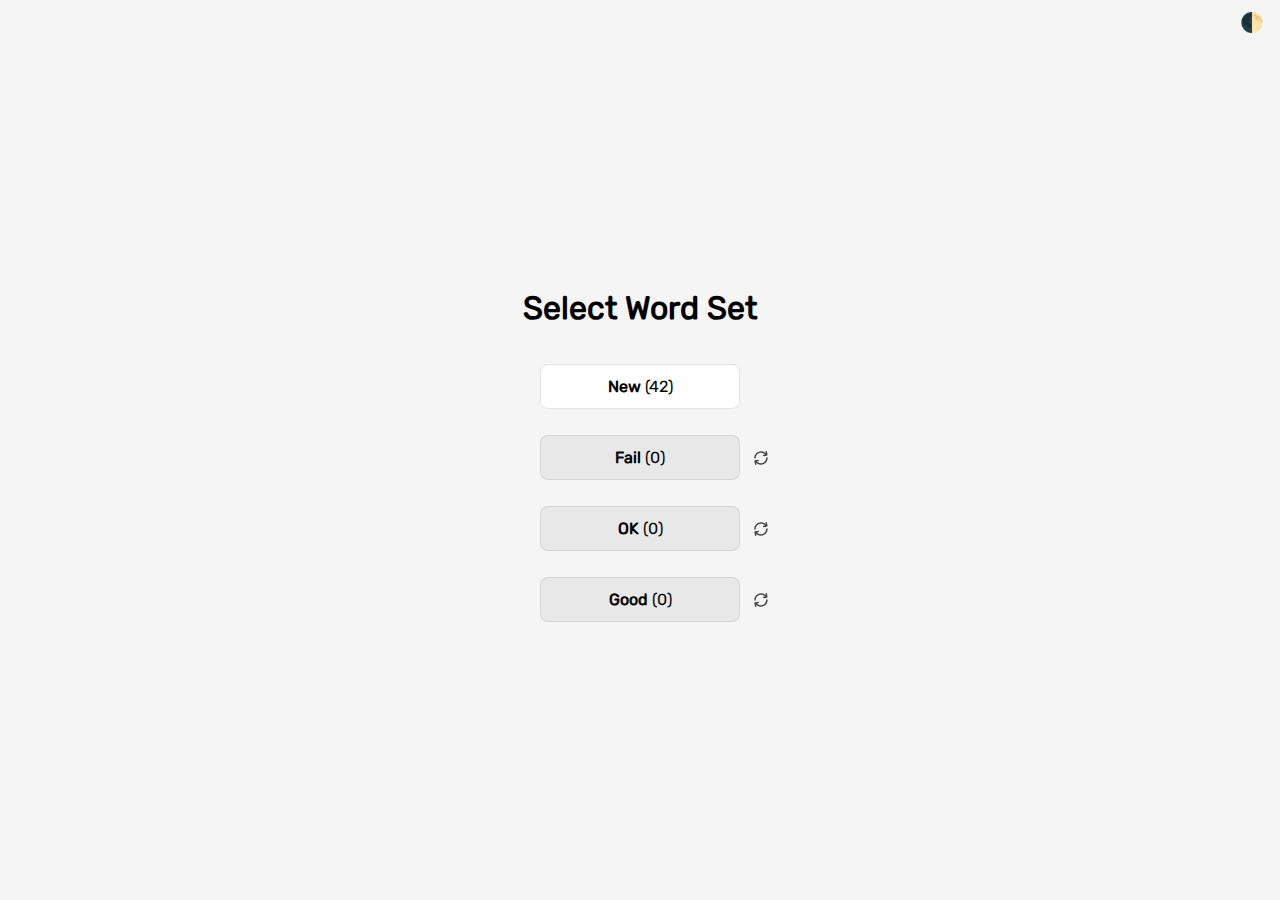
<file: index.html>
<!DOCTYPE html>
<html lang="ja">
<head>
  <meta charset="UTF-8">
  <title>Flashcard Quiz</title>
  <style>
#options {
  display: grid;
  grid-template-columns: repeat(3, 1fr);
  width: 342px;
}

.option {
  aspect-ratio: 1 / 1;
  padding: 8px;
  display: flex;
  align-items: center;
  justify-content: center;
  background: var(--card-light);
  font-size: 0.85em;
  text-align: center;
  word-break: break-word;
  line-height: 1.2em;
  white-space: normal;
  cursor: pointer;
  transition: all 0.2s ease;
  border-right: 1px solid var(--gray-border);
  border-bottom: 1px solid var(--gray-border);
  box-sizing: border-box; /* ensures padding doesn't overflow */
}

#options .option:nth-child(3n) {
  border-right: none;
}
#options .option:nth-last-child(-n+3) {
  border-bottom: none;
}

body.dark .option {
  background: var(--card-dark);
  border-color: rgba(255,255,255,0.1);
}

    @font-face {
      font-family: 'Rubik';
      src: url('fonts/rubik-v28-latin-regular.woff2') format('woff2');
      font-weight: 400;
      font-style: normal;
      font-display: swap;
    }
    @font-face {
      font-family: 'Noto Sans JP';
      src: url('fonts/noto-sans-jp-v53-japanese-regular.woff2') format('woff2');
      font-weight: 400;
      font-style: normal;
      font-display: swap;
    }
    :root {
      --bg-light: #f5f5f5;
      --bg-dark: #121212;
      --fg-light: #000;
      --fg-dark: #eee;
      --card-light: #fff;
      --card-dark: #1e1e1e;
      --green: #4ade80;
      --red: #f87171;
      --gray-border: rgba(150,150,150,0.25);
    }
    body {
      margin: 0;
      font-family: sans-serif;
      background: var(--bg-light);
      color: var(--fg-light);
      display: flex;
      flex-direction: column;
      align-items: center;
      justify-content: center;
      height: 100vh;
      text-align: center;
      transition: background 0.3s, color 0.3s;
      user-select: none;
    }
    button,
    #menu,
    .btn,
    .quiz-ui,
    h1,
    h2,
    p {
      font-family: 'Rubik', sans-serif;
    }
    body.dark {
      background: var(--bg-dark);
      color: var(--fg-dark);
    }
    #toggle-theme {
      position: absolute;
      top: 10px;
      right: 10px;
      font-size: 1.2em;
      background: none;
      border: none;
      cursor: pointer;
      color: inherit;
    }
    #menu, #quiz {
      display: none;
      flex-direction: column;
      align-items: center;
      gap: 16px;
    }
    .btn {
      background: var(--card-light);
      color: inherit;
      border-radius: 8px;
      border: 1px solid var(--gray-border);
      padding: 12px 24px;
      cursor: pointer;
      font-size: 1rem;
      width: 200px;
      transition: background 0.2s ease;
    }
    .btn.disabled {
      background: rgba(0, 0, 0, 0.05);
      pointer-events: none;
    }
    .btn:hover {
      background: rgba(0, 0, 0, 0.05);
    }
    body.dark .btn {
      background: var(--card-dark, #222);
      border: 1px solid var(--gray-border, #555);
      color: var(--text-dark, #ddd);
    }

    body.dark .btn:hover {
      background: var(--accent); /* same light gray */
    } 
    body.dark .btn.disabled {
      background: var(--accent);
    }
    #quiz-word,
    #quiz-reading {
      font-family: 'Noto Sans JP', sans-serif;
    }

    #card {
      background: var(--card-light);
      border-radius: 12px;
      padding: 20px;
      margin-bottom: 30px;
      width: 300px;
      box-shadow: 0 4px 12px rgba(0,0,0,0.1);
      transition: background 0.3s;
      cursor: pointer;
    }


    body.dark #card {
      background: var(--card-dark);
    }
    .kanji {
      font-size: 2em;
      font-weight: bold;
    }
    .furigana {
      font-size: 0.8em;
      margin-top: 4px;
    }
    #options-wrapper {
      border-radius: 12px;
      overflow: hidden;
      box-shadow: 0 4px 12px rgba(0,0,0,0.08);
      margin-bottom: 0px;
    }
    .option:hover {
      background-color: rgba(0,0,0,0.01);
    }
    body.dark .option:hover {
      background-color: rgba(0,0,0,0.01);
    }
    .option.correct {
  background-color: var(--green) !important;
  color: #fff !important;
}
    .option.wrong {
  background-color: var(--red) !important;
  color: #fff !important;
}
    #feedback {
      font-weight: bold;
    }
    #back {
  font-size: 0.9rem;
  color: inherit;
  cursor: pointer;
  opacity: 0.6;
  transition: opacity 0.2s ease;
  font-family: 'Rubik', sans-serif;
  margin-top: 30px; /* move it closer */
}

#back:hover {
  opacity: 1;
}
  
body.dark .option.correct,
body.dark .option.wrong {
  color: #111 !important;
}


.menu-row {
  display: flex;
  justify-content: center;
  width: 100%;
  margin-bottom: 10px;
}

.btn-wrapper {
  position: relative;
  display: inline-flex;
  align-items: center;
  justify-content: center;
}

.btn-wrapper .btn {
  flex-grow: 1;
  text-align: center;
}

.reset-icon {
  position: absolute;
  right: -30px;
  top: 50%;
  transform: translateY(-50%);
  display: flex;
  align-items: center;
  justify-content: center;
  width: 18px;
  height: 18px;
  cursor: pointer;
  user-select: none;
}

.reset-icon img {
  width: 100%;
  height: 100%;
  transition: filter 0.2s ease;
  display: block; /* Ensures no padding/margin breaks effect */
  pointer-events: none; /* Makes sure hover stays on .reset-icon */
  opacity: 0.70;
}

.reset-icon:hover img {
  opacity: 0.55;
}

body.dark .reset-icon img {
  filter: invert(1);
}

.speaker-icon {
  position: absolute;
  top: 18px;
  right: 20px;
  width: 20px;
  height: 20px;
  opacity: 0.6;
  transition: opacity 0.2s;
  cursor: pointer;
  user-select: none;
}
.speaker-icon:hover {
  opacity: 1;
}
body.dark .speaker-icon {
  filter: invert(1);
}


</style>
</head>
<body>
<button id="toggle-theme">🌓</button>

<div id="menu">
  <h1>Select Word Set</h1>

  <div class="menu-row">
    <div class="btn-wrapper">
      <button class="btn" onclick="startQuiz('NEW')">
        <b>New</b> (<span id="count-new"></span>)
      </button>
    </div>
  </div>

  <div class="menu-row">
    <div class="btn-wrapper">
      <button class="btn" onclick="startQuiz('FAIL')"><b>Fail</b> (<span id="count-fail"></span>)</button>
      <span class="reset-icon" onclick="resetList('FAIL', event)">
        <img src="reset-icon.svg" alt="" class="reset-svg" />
      </span>
    </div>
  </div>
  
  <div class="menu-row">
    <div class="btn-wrapper">
      <button class="btn" onclick="startQuiz('OK')"><b>OK</b> (<span id="count-ok"></span>)</button>
      <span class="reset-icon" onclick="resetList('OK', event)">
        <img src="reset-icon.svg" alt="" class="reset-svg" />
      </span>
    </div>
  </div>
  
  <div class="menu-row">
    <div class="btn-wrapper">
      <button class="btn" onclick="startQuiz('GOOD')"><b>Good</b> (<span id="count-good"></span>)</button>
      <span class="reset-icon" onclick="resetList('GOOD', event)">
        <img src="reset-icon.svg" alt="" class="reset-svg" />
      </span>
    </div>
  </div>
</div>

<div id="quiz">
  <div id="card" onclick="playCurrentAudio()" style="position: relative;"><div id="quiz-word" style="font-size: 2em; font-weight: bold;"></div>
    
    <img src="Speaker_Icon.svg" alt="Play Audio" class="speaker-icon" onclick="event.stopPropagation(); playCurrentAudio();" />
    <div id="quiz-reading"></div>
  </div>
  <div id="options-wrapper">
    <div id="options"></div>
  </div>
  <div id="progress" style="font-size: 0.8em; color: #aaa;"></div>
  <div id="feedback"></div>
  <div id="back" onclick="returnToMenu()">←</div>
</div>

<script>
let vocabList = [];
let wordStatus = {};
let currentWordList = [];
let currentWord = null;
let shuffledList = [];
let totalCards = 0;
let hasAnswered = false;

function saveStatus() {
  localStorage.setItem("wordStatus", JSON.stringify(wordStatus));
}
function loadStatus() {
  wordStatus = JSON.parse(localStorage.getItem("wordStatus") || "{}");
}
function updateCounts() {
  const counts = { NEW: 0, FAIL: 0, OK: 0, GOOD: 0 };
  for (const status of Object.values(wordStatus)) {
    counts[status]++;
  }

  document.getElementById("count-new").textContent = counts.NEW;
  document.getElementById("count-fail").textContent = counts.FAIL;
  document.getElementById("count-ok").textContent = counts.OK;
  document.getElementById("count-good").textContent = counts.GOOD;

  const newBtn = document.getElementById("count-new").closest(".btn");
  const failBtn = document.getElementById("count-fail").closest(".btn");
  const okBtn = document.getElementById("count-ok").closest(".btn");
  const goodBtn = document.getElementById("count-good").closest(".btn");

  if (newBtn) newBtn.classList.toggle("disabled", counts.NEW === 0);
  if (failBtn) failBtn.classList.toggle("disabled", counts.FAIL === 0);
  if (okBtn) okBtn.classList.toggle("disabled", counts.OK === 0);
  if (goodBtn) goodBtn.classList.toggle("disabled", counts.GOOD === 0);
}
function showMenu() {
  updateCounts();
  document.getElementById("menu").style.display = "flex";
  document.getElementById("quiz").style.display = "none";
}
function startQuiz(mode) {
  currentWordList = vocabList.filter(v => wordStatus[v.japanese] === mode);
  shuffledList = [...currentWordList].sort(() => Math.random() - 0.5);
  totalCards = shuffledList.length;
  if (currentWordList.length === 0) {
    alert("No words in this category.");
    return;
  }
  document.getElementById("menu").style.display = "none";
  document.getElementById("quiz").style.display = "flex";
  nextCard();
}
function nextCard() {
  if (shuffledList.length === 0) {
    document.getElementById("progress").textContent = totalCards + "/" + totalCards;
    return;
  }
  hasAnswered = false;
  const optionsContainer = document.getElementById("options");
  optionsContainer.innerHTML = "";
  currentWord = shuffledList.pop();
  const shown = totalCards - shuffledList.length;
  document.getElementById("progress").textContent = shown + "/" + totalCards;
  document.getElementById("quiz-word").textContent = currentWord.japanese;
  document.getElementById("quiz-reading").textContent = currentWord.furigana;

  const wrongChoices = vocabList.filter(v => v.meaning !== currentWord.meaning);
  const allChoices = [...wrongChoices.sort(() => 0.5 - Math.random()).slice(0, 8), currentWord]
                      .sort(() => 0.5 - Math.random());

  allChoices.forEach(choice => {
    const div = document.createElement("div");
    div.className = "option";
    div.textContent = choice.meaning;
    div.onclick = () => {
      if (hasAnswered) return;
      hasAnswered = true;
      if (choice.meaning === currentWord.meaning) {
        div.classList.add("correct");
        const audio = new Audio('correct.mp3');
        audio.volume = 0.2;
        audio.play();
        wordStatus[currentWord.japanese] =
          wordStatus[currentWord.japanese] === "FAIL" ? "OK" : "GOOD";
      } else {
        div.classList.add("wrong");
        wordStatus[currentWord.japanese] = "FAIL";
        [...optionsContainer.children].forEach(opt => {
          if (opt.textContent === currentWord.meaning) {
            opt.classList.add("correct");
          }
        });
      }
      saveStatus();
      setTimeout(() => {
        function handleAdvanceClick(e) {
          if (!e.target.closest("#card") && !e.target.closest("#toggle-theme")) {
          nextCard();
          document.removeEventListener("click", handleAdvanceClick);
       }
      }
       document.addEventListener("click", handleAdvanceClick);
    }, 100);
    };
    optionsContainer.appendChild(div);
  });
}
function waitClickOnce() {
  nextCard();
}
function returnToMenu() {
  showMenu();
}
function playCurrentAudio() {
  if (!currentWord) return;
  fetch("https://flashcard-api-cw40.onrender.com/speak", {
    method: "POST",
    headers: { "Content-Type": "application/json" },
    body: JSON.stringify({ text: currentWord.japanese })
  })
  .then(r => r.blob())
  .then(blob => {
    const url = URL.createObjectURL(blob);
    new Audio(url).play();
  });
}
document.getElementById("toggle-theme").onclick = () => {
  document.body.classList.toggle("dark");
  localStorage.setItem("theme", document.body.classList.contains("dark") ? "dark" : "light");
};

if (localStorage.getItem("theme") === "dark") {
  document.body.classList.add("dark");
}

loadStatus();

fetch("vocab.json")
  .then(res => res.json())
  .then(data => {
    vocabList = data;
    vocabList.forEach(v => {
      if (!wordStatus[v.japanese]) wordStatus[v.japanese] = "NEW";
    });
    showMenu();
  })
  .catch(err => {
    alert("Failed to load vocab.json");
    console.error(err);
  });

function resetList(listName, event) {
  event.stopPropagation();

  const list = vocabList.filter(v => wordStatus[v.japanese] === listName);
  if (!list.length) return;

  for (const word of list) {
    wordStatus[word.japanese] = "NEW";
  }

  saveStatus();
  updateCounts();
}

</script></script>
</body>
</html>
</file>
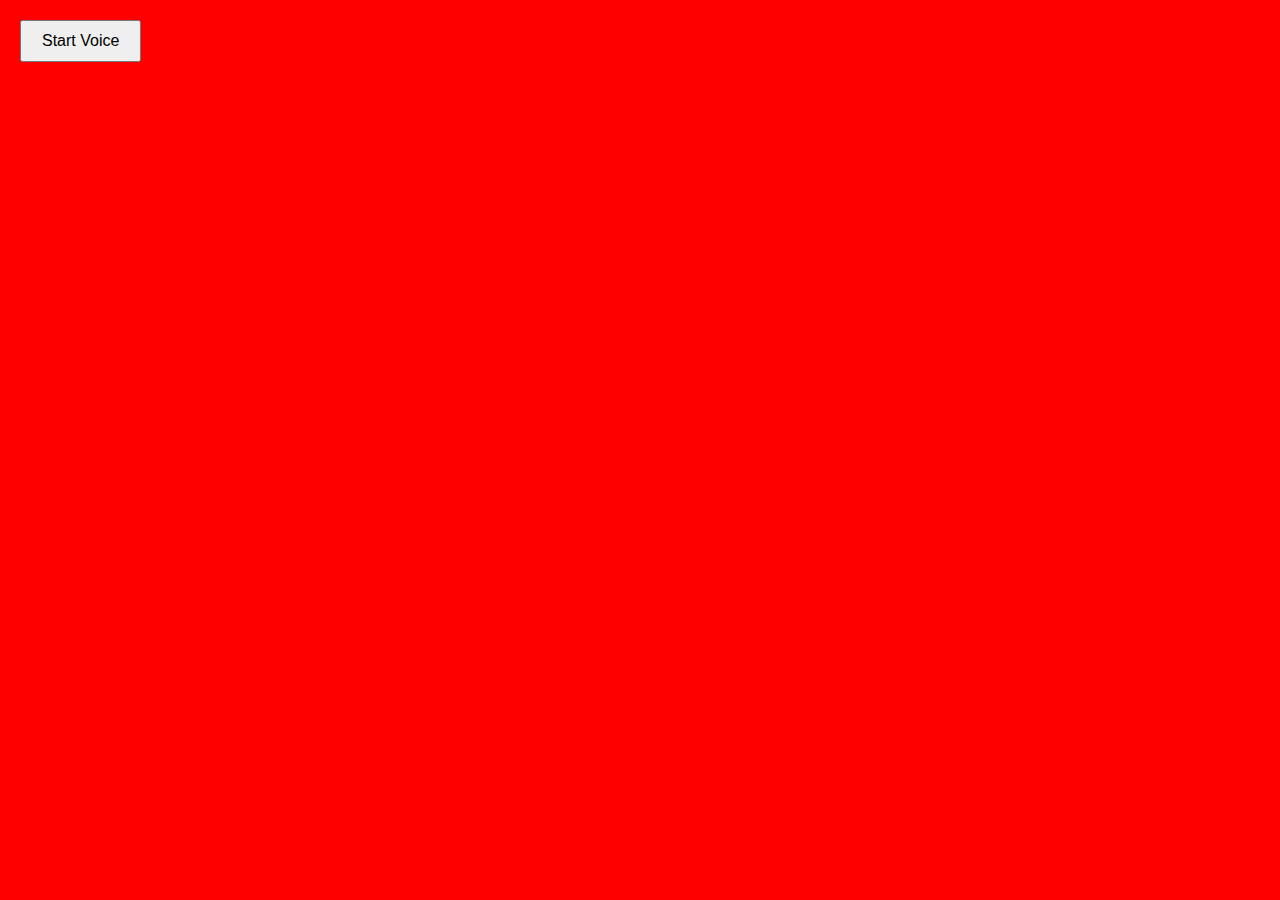
<file: voice.html>
<!DOCTYPE html>
<html lang="en">
<head>
  <meta charset="UTF-8" />
  <meta name="viewport" content="width=device-width, initial-scale=1.0"/>
  <title>Voice Reactive Background</title>
  <style>
    html, body {
      margin: 0;
      padding: 0;
      height: 100%;
      background-color: hsl(0, 100%, 50%);
      transition: background-color 0.1s linear;
    }
    #start-btn {
      position: absolute;
      top: 20px;
      left: 20px;
      padding: 10px 20px;
      font-size: 16px;
      z-index: 10;
    }
  </style>
</head>
<body>
  <button id="start-btn">Start Voice</button>
  <script>
    const button = document.getElementById('start-btn');

    button.onclick = async () => {
      const stream = await navigator.mediaDevices.getUserMedia({ audio: true });
      const audioContext = new (window.AudioContext || window.webkitAudioContext)();
      const source = audioContext.createMediaStreamSource(stream);
      const analyser = audioContext.createAnalyser();
      analyser.fftSize = 256;
      source.connect(analyser);

      const dataArray = new Uint8Array(analyser.frequencyBinCount);

      function getAmplitude() {
        analyser.getByteTimeDomainData(dataArray);
        let sum = 0;
        for (let i = 0; i < dataArray.length; i++) {
          const value = dataArray[i] - 128;
          sum += value * value;
        }
        return Math.sqrt(sum / dataArray.length);
      }

      function animate() {
        const amplitude = getAmplitude();
        const hue = Math.min(360, amplitude * 50); // amplitude scaling
        document.body.style.backgroundColor = `hsl(${hue}, 100%, 50%)`;
        requestAnimationFrame(animate);
      }

      animate();
      button.style.display = 'none';
    };
  </script>
</body>
</html>
</file>
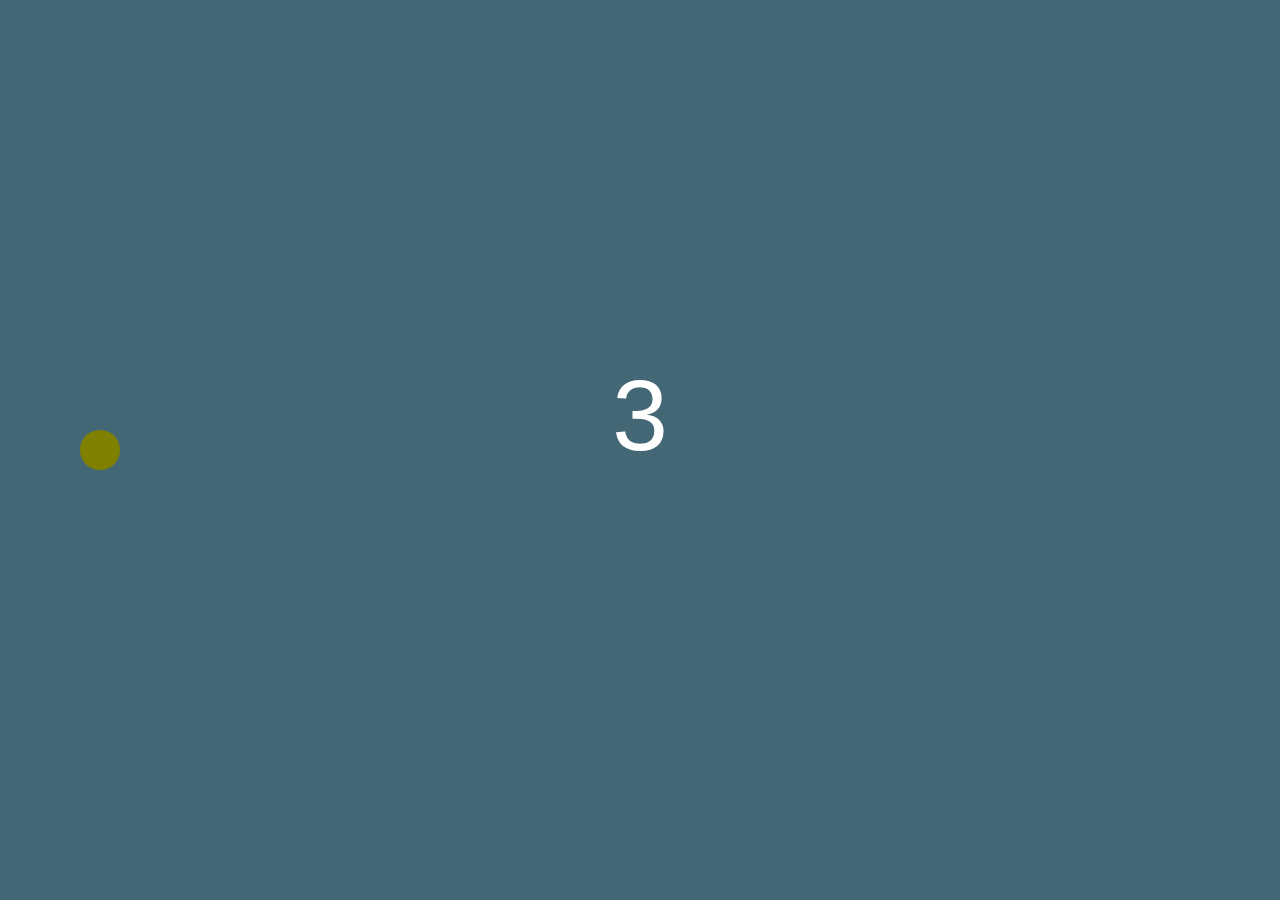
<file: voice_flappy_bird.html>
<!DOCTYPE html>
<html lang="en">
<head>
  <meta charset="UTF-8">
  <title>Voice Pitch Flappy Bird</title>
  <style>
    body { margin: 0; overflow: hidden; background: skyblue; }
    canvas { display: block; }
  </style>
</head>
<body>
<canvas id="game"></canvas>
<script>
  const canvas = document.getElementById("game");
  const ctx = canvas.getContext("2d");
  canvas.width = window.innerWidth;
  canvas.height = window.innerHeight;

  let birdY, pipes, frame, gameStarted, countdown;
  let smoothedTargetY = null;

  const birdRadius = 20;
  const gap = birdRadius * 5; // Larger gap (~100px)
  const pipeWidth = 10;

  function resetGame() {
    birdY = canvas.height / 2;
    smoothedTargetY = birdY;
    pipes = [];
    frame = 0;
    gameStarted = false;
    countdown = 3;
    startCountdown();
  }

  function drawBird() {
    ctx.beginPath();
    ctx.arc(100, birdY, birdRadius, 0, Math.PI * 2);
    ctx.fillStyle = "yellow";
    ctx.fill();
    ctx.closePath();
  }

  function drawPipes() {
    ctx.fillStyle = "green";
    pipes.forEach(p => {
      ctx.fillRect(p.x, 0, pipeWidth, p.top);
      ctx.fillRect(p.x, p.top + gap, pipeWidth, canvas.height - p.top - gap);
    });
  }

  function updatePipes() {
    if (frame % 90 === 0) {
      const minTop = 20;
      const maxTop = canvas.height - gap - 20;
      const top = Math.random() * (maxTop - minTop) + minTop;
      pipes.push({ x: canvas.width, top });
    }
    pipes.forEach(p => p.x -= 3);
    pipes = pipes.filter(p => p.x + pipeWidth > 0);
  }

  function detectCollision() {
    for (let p of pipes) {
      if (100 + birdRadius > p.x && 100 - birdRadius < p.x + pipeWidth) {
        if (birdY - birdRadius < p.top || birdY + birdRadius > p.top + gap) return true;
      }
    }
    return false;
  }

  function drawCountdown() {
    ctx.fillStyle = "rgba(0, 0, 0, 0.5)";
    ctx.fillRect(0, 0, canvas.width, canvas.height);
    ctx.fillStyle = "white";
    ctx.font = "100px sans-serif";
    ctx.textAlign = "center";
    ctx.fillText(countdown === 0 ? "Go!" : countdown, canvas.width / 2, canvas.height / 2);
  }

  function gameLoop() {
    ctx.clearRect(0, 0, canvas.width, canvas.height);
    drawBird();

    if (!gameStarted) {
      drawCountdown();
    } else {
      updatePipes();
      drawPipes();
      if (detectCollision()) {
        resetGame();
        requestAnimationFrame(gameLoop);
        return;
      }
    }

    frame++;
    requestAnimationFrame(gameLoop);
  }

  async function initMic() {
    const stream = await navigator.mediaDevices.getUserMedia({ audio: true });
    const audioCtx = new (window.AudioContext || window.webkitAudioContext)();
    const source = audioCtx.createMediaStreamSource(stream);
    const analyser = audioCtx.createAnalyser();
    analyser.fftSize = 2048;
    source.connect(analyser);
    const buffer = new Float32Array(analyser.fftSize);

    function autoCorrelate(buf, sampleRate) {
      let SIZE = buf.length;
      let rms = 0;
      for (let i = 0; i < SIZE; i++) rms += buf[i] * buf[i];
      rms = Math.sqrt(rms / SIZE);
      if (rms < 0.01) return -1;

      let r1 = 0, r2 = SIZE - 1, thres = 0.2;
      for (let i = 0; i < SIZE / 2; i++) {
        if (Math.abs(buf[i]) < thres) { r1 = i; break; }
      }
      for (let i = 1; i < SIZE / 2; i++) {
        if (Math.abs(buf[SIZE - i]) < thres) { r2 = SIZE - i; break; }
      }

      buf = buf.slice(r1, r2);
      SIZE = buf.length;

      let c = new Array(SIZE).fill(0);
      for (let i = 0; i < SIZE; i++) {
        for (let j = 0; j < SIZE - i; j++) {
          c[i] += buf[j] * buf[j + i];
        }
      }

      let d = 0;
      while (c[d] > c[d + 1]) d++;
      let maxval = -1, maxpos = -1;
      for (let i = d; i < SIZE; i++) {
        if (c[i] > maxval) {
          maxval = c[i];
          maxpos = i;
        }
      }

      let T0 = maxpos;
      return sampleRate / T0;
    }

    function detectPitch() {
      analyser.getFloatTimeDomainData(buffer);
      let pitch = autoCorrelate(buffer, audioCtx.sampleRate);
      if (pitch > 80 && pitch < 1000) {
        let rawTargetY = canvas.height - (pitch - 80) * 1.5;
        if (!isNaN(rawTargetY)) {
          if (smoothedTargetY === null) smoothedTargetY = rawTargetY;
          smoothedTargetY = smoothedTargetY * 0.7 + rawTargetY * 0.3;
          birdY += (smoothedTargetY - birdY) * 0.35;
        }
      }
      requestAnimationFrame(detectPitch);
    }

    detectPitch();
  }

  function startCountdown() {
    const interval = setInterval(() => {
      countdown--;
      if (countdown < 0) {
        clearInterval(interval);
        gameStarted = true;
      }
    }, 1000);
  }

  initMic();
  resetGame();
  gameLoop();
</script>
</body>
</html>
</file>
